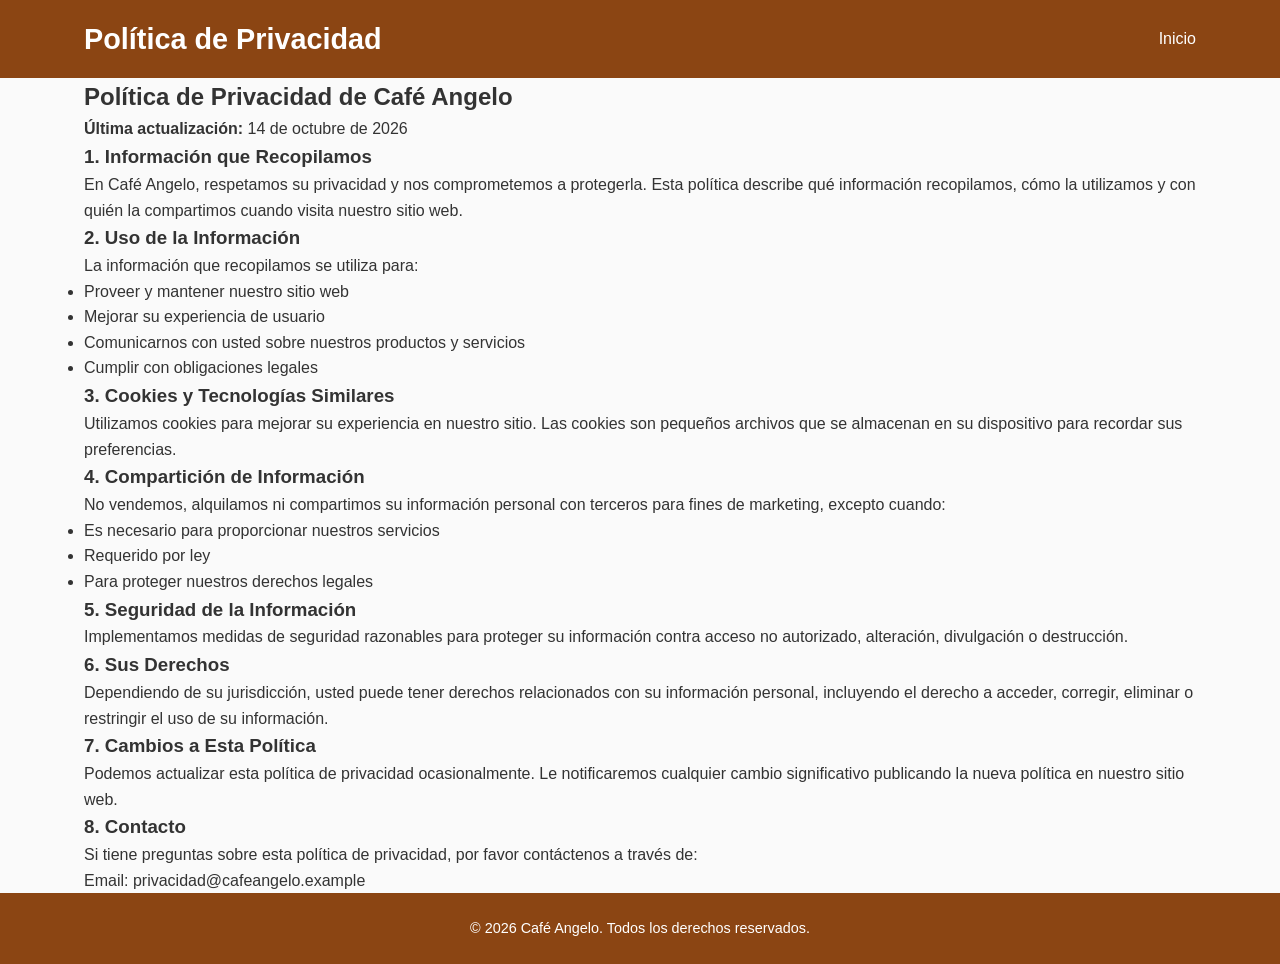
<file: web-universal-2026/privacy.html>
<!DOCTYPE html>
<html lang="es">
<head>
    <meta charset="UTF-8">
    <meta name="viewport" content="width=device-width, initial-scale=1.0">
    <title>Política de Privacidad - Café Angelo</title>
    <link rel="stylesheet" href="style.css">
</head>
<body>
    <header>
        <div class="container">
            <h1>Política de Privacidad</h1>
            <nav>
                <ul>
                    <li><a href="index.html">Inicio</a></li>
                </ul>
            </nav>
        </div>
    </header>

    <section class="policy">
        <div class="container">
            <h2>Política de Privacidad de Café Angelo</h2>
            <p><strong>Última actualización:</strong> 14 de octubre de 2026</p>

            <div class="policy-content">
                <h3>1. Información que Recopilamos</h3>
                <p>En Café Angelo, respetamos su privacidad y nos comprometemos a protegerla. Esta política describe qué información recopilamos, cómo la utilizamos y con quién la compartimos cuando visita nuestro sitio web.</p>

                <h3>2. Uso de la Información</h3>
                <p>La información que recopilamos se utiliza para:</p>
                <ul>
                    <li>Proveer y mantener nuestro sitio web</li>
                    <li>Mejorar su experiencia de usuario</li>
                    <li>Comunicarnos con usted sobre nuestros productos y servicios</li>
                    <li>Cumplir con obligaciones legales</li>
                </ul>

                <h3>3. Cookies y Tecnologías Similares</h3>
                <p>Utilizamos cookies para mejorar su experiencia en nuestro sitio. Las cookies son pequeños archivos que se almacenan en su dispositivo para recordar sus preferencias.</p>

                <h3>4. Compartición de Información</h3>
                <p>No vendemos, alquilamos ni compartimos su información personal con terceros para fines de marketing, excepto cuando:</p>
                <ul>
                    <li>Es necesario para proporcionar nuestros servicios</li>
                    <li>Requerido por ley</li>
                    <li>Para proteger nuestros derechos legales</li>
                </ul>

                <h3>5. Seguridad de la Información</h3>
                <p>Implementamos medidas de seguridad razonables para proteger su información contra acceso no autorizado, alteración, divulgación o destrucción.</p>

                <h3>6. Sus Derechos</h3>
                <p>Dependiendo de su jurisdicción, usted puede tener derechos relacionados con su información personal, incluyendo el derecho a acceder, corregir, eliminar o restringir el uso de su información.</p>

                <h3>7. Cambios a Esta Política</h3>
                <p>Podemos actualizar esta política de privacidad ocasionalmente. Le notificaremos cualquier cambio significativo publicando la nueva política en nuestro sitio web.</p>

                <h3>8. Contacto</h3>
                <p>Si tiene preguntas sobre esta política de privacidad, por favor contáctenos a través de:</p>
                <p>Email: privacidad@cafeangelo.example</p>
            </div>
        </div>
    </section>

    <footer>
        <div class="container">
            <p>&copy; 2026 Café Angelo. Todos los derechos reservados.</p>
        </div>
    </footer>
</body>
</html>
</file>
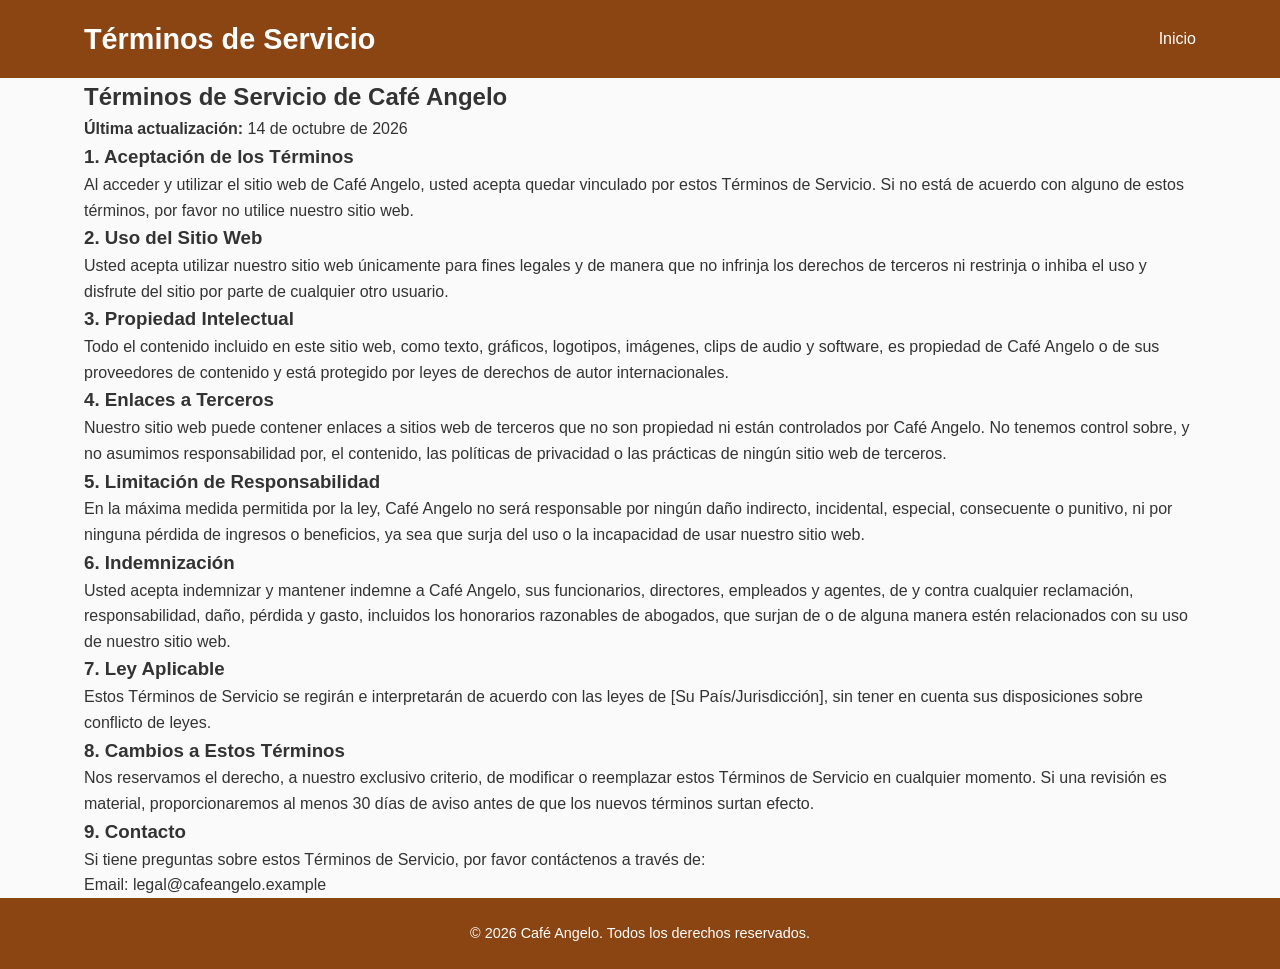
<file: web-universal-2026/terms.html>
<!DOCTYPE html>
<html lang="es">
<head>
    <meta charset="UTF-8">
    <meta name="viewport" content="width=device-width, initial-scale=1.0">
    <title>Términos de Servicio - Café Angelo</title>
    <link rel="stylesheet" href="style.css">
</head>
<body>
    <header>
        <div class="container">
            <h1>Términos de Servicio</h1>
            <nav>
                <ul>
                    <li><a href="index.html">Inicio</a></li>
                </ul>
            </nav>
        </div>
    </header>

    <section class="policy">
        <div class="container">
            <h2>Términos de Servicio de Café Angelo</h2>
            <p><strong>Última actualización:</strong> 14 de octubre de 2026</p>

            <div class="policy-content">
                <h3>1. Aceptación de los Términos</h3>
                <p>Al acceder y utilizar el sitio web de Café Angelo, usted acepta quedar vinculado por estos Términos de Servicio. Si no está de acuerdo con alguno de estos términos, por favor no utilice nuestro sitio web.</p>

                <h3>2. Uso del Sitio Web</h3>
                <p>Usted acepta utilizar nuestro sitio web únicamente para fines legales y de manera que no infrinja los derechos de terceros ni restrinja o inhiba el uso y disfrute del sitio por parte de cualquier otro usuario.</p>

                <h3>3. Propiedad Intelectual</h3>
                <p>Todo el contenido incluido en este sitio web, como texto, gráficos, logotipos, imágenes, clips de audio y software, es propiedad de Café Angelo o de sus proveedores de contenido y está protegido por leyes de derechos de autor internacionales.</p>

                <h3>4. Enlaces a Terceros</h3>
                <p>Nuestro sitio web puede contener enlaces a sitios web de terceros que no son propiedad ni están controlados por Café Angelo. No tenemos control sobre, y no asumimos responsabilidad por, el contenido, las políticas de privacidad o las prácticas de ningún sitio web de terceros.</p>

                <h3>5. Limitación de Responsabilidad</h3>
                <p>En la máxima medida permitida por la ley, Café Angelo no será responsable por ningún daño indirecto, incidental, especial, consecuente o punitivo, ni por ninguna pérdida de ingresos o beneficios, ya sea que surja del uso o la incapacidad de usar nuestro sitio web.</p>

                <h3>6. Indemnización</h3>
                <p>Usted acepta indemnizar y mantener indemne a Café Angelo, sus funcionarios, directores, empleados y agentes, de y contra cualquier reclamación, responsabilidad, daño, pérdida y gasto, incluidos los honorarios razonables de abogados, que surjan de o de alguna manera estén relacionados con su uso de nuestro sitio web.</p>

                <h3>7. Ley Aplicable</h3>
                <p>Estos Términos de Servicio se regirán e interpretarán de acuerdo con las leyes de [Su País/Jurisdicción], sin tener en cuenta sus disposiciones sobre conflicto de leyes.</p>

                <h3>8. Cambios a Estos Términos</h3>
                <p>Nos reservamos el derecho, a nuestro exclusivo criterio, de modificar o reemplazar estos Términos de Servicio en cualquier momento. Si una revisión es material, proporcionaremos al menos 30 días de aviso antes de que los nuevos términos surtan efecto.</p>

                <h3>9. Contacto</h3>
                <p>Si tiene preguntas sobre estos Términos de Servicio, por favor contáctenos a través de:</p>
                <p>Email: legal@cafeangelo.example</p>
            </div>
        </div>
    </section>

    <footer>
        <div class="container">
            <p>&copy; 2026 Café Angelo. Todos los derechos reservados.</p>
        </div>
    </footer>
</body>
</html>
</file>
<file: web-universal-2026/style.css>
/* Reset básico */
* {
    margin: 0;
    padding: 0;
    box-sizing: border-box;
}

body {
    font-family: 'Segoe UI', Tahoma, Geneva, Verdana, sans-serif;
    line-height: 1.6;
    color: #333;
    background-color: #fafafa;
}

.container {
    width: 90%;
    max-width: 1200px;
    margin: 0 auto;
    padding: 0 20px;
}

header {
    background-color: #8B4513;
    color: white;
    padding: 1rem 0;
    position: sticky;
    top: 0;
    z-index: 100;
}

header .container {
    display: flex;
    justify-content: space-between;
    align-items: center;
}

header h1 {
    font-size: 1.8rem;
}

header nav ul {
    display: flex;
    list-style: none;
    gap: 1.5rem;
}

header nav ul li a {
    color: white;
    text-decoration: none;
    font-weight: 500;
    transition: opacity 0.3s;
}

header nav ul li a:hover {
    opacity: 0.8;
}

.hero {
    background: linear-gradient(rgba(0, 0, 0, 0.5), rgba(0, 0, 0, 0.5)),
                url('https://via.placeholder.com/1200x400?text=Café+Angelo+Hero');
    background-size: cover;
    background-position: center;
    color: white;
    text-align: center;
    padding: 6rem 2rem;
}

.hero h2 {
    font-size: 2.5rem;
    margin-bottom: 1rem;
}

.hero p {
    font-size: 1.2rem;
    margin-bottom: 2rem;
}

.btn {
    display: inline-block;
    background-color: #D2691E;
    color: white;
    padding: 0.8rem 1.5rem;
    text-decoration: none;
    border-radius: 4px;
    font-weight: 500;
    transition: background-color 0.3s;
    border: none;
    cursor: pointer;
}

.btn:hover {
    background-color: #CD853F;
}

.whatsapp-btn {
    display: flex;
    align-items: center;
    gap: 0.5rem;
}

.about {
    padding: 4rem 0;
    background-color: #fff8f0;
}

.about-content {
    display: flex;
    gap: 2rem;
    align-items: center;
    flex-wrap: wrap;
}

.about-image {
    width: 100%;
    max-width: 400px;
    height: auto;
    border-radius: 8px;
}

.about-text p {
    margin-bottom: 1rem;
    flex: 1;
    min-width: 250px;
}

.menu {
    padding: 4rem 0;
}

.menu h2 {
    text-align: center;
    margin-bottom: 2rem;
    color: #8B4513;
}

.menu-categories {
    display: flex;
    justify-content: center;
    gap: 0.5rem;
    flex-wrap: wrap;
    margin-bottom: 2rem;
}

.category-btn {
    background-color: #f5f5f5;
    border: 1px solid #ddd;
    padding: 0.5rem 1rem;
    border-radius: 4px;
    cursor: pointer;
    transition: all 0.3s;
}

.category-btn.active,
.category-btn:hover {
    background-color: #8B4513;
    color: white;
}

.menu-items {
    display: grid;
    grid-template-columns: repeat(auto-fill, minmax(280px, 1fr));
    gap: 1.5rem;
}

.menu-item {
    background: white;
    border-radius: 8px;
    overflow: hidden;
    box-shadow: 0 2px 10px rgba(0,0,0,0.1);
    transition: transform 0.3s, box-shadow 0.3s;
}

.menu-item:hover {
    transform: translateY(-5px);
    box-shadow: 0 4px 20px rgba(0,0,0,0.15);
}

.menu-item img {
    width: 100%;
    height: 200px;
    object-fit: cover;
    transition: transform 0.5s;
}

.menu-item:hover img {
    transform: scale(1.05);
}

.menu-item-info {
    padding: 1.5rem;
}

.menu-item-info h3 {
    margin-bottom: 0.5rem;
    color: #8B4513;
    font-size: 1.2rem;
}

.menu-item-info p {
    margin-bottom: 1rem;
    color: #666;
    font-size: 0.9rem;
    line-height: 1.4;
}

.menu-item-info .price {
    font-weight: bold;
    font-size: 1.1rem;
    color: #D2691E;
    display: block;
}

.contact {
    padding: 4rem 0;
    background-color: #fff8f0;
}

.contact h2 {
    text-align: center;
    margin-bottom: 2rem;
    color: #8B4513;
}

.contact-content {
    display: flex;
    gap: 2rem;
    flex-wrap: wrap;
}

.contact-info {
    flex: 1;
    min-width: 250px;
}

.contact-info p {
    margin-bottom: 0.8rem;
    line-height: 1.5;
}

.whatsapp {
    text-align: center;
    margin-top: 2rem;
}

footer {
    background-color: #8B4513;
    color: white;
    text-align: center;
    padding: 1.5rem 0;
    font-size: 0.9rem;
}

/* Special styling for tortas section */
.tortas-section .menu-items {
    grid-template-columns: repeat(auto-fill, minmax(250px, 1fr));
}

.tortas-section .menu-item {
    border: 1px solid #eee;
}

.tortas-section .menu-item:hover {
    border-color: #D2691E;
}

/* Responsive */
@media (max-width: 768px) {
    header .container {
        flex-direction: column;
        gap: 1rem;
    }

    header nav ul {
        flex-wrap: wrap;
        justify-content: center;
    }

    .hero {
        padding: 4rem 2rem;
    }

    .hero h2 {
        font-size: 2rem;
    }

    .about-content {
        flex-direction: column;
        text-align: center;
    }

    .contact-content {
        flex-direction: column;
        text-align: center;
    }

    .menu-items {
        grid-template-columns: 1fr;
    }

    .tortas-section .menu-items {
        grid-template-columns: 1fr;
    }
}
</file>
